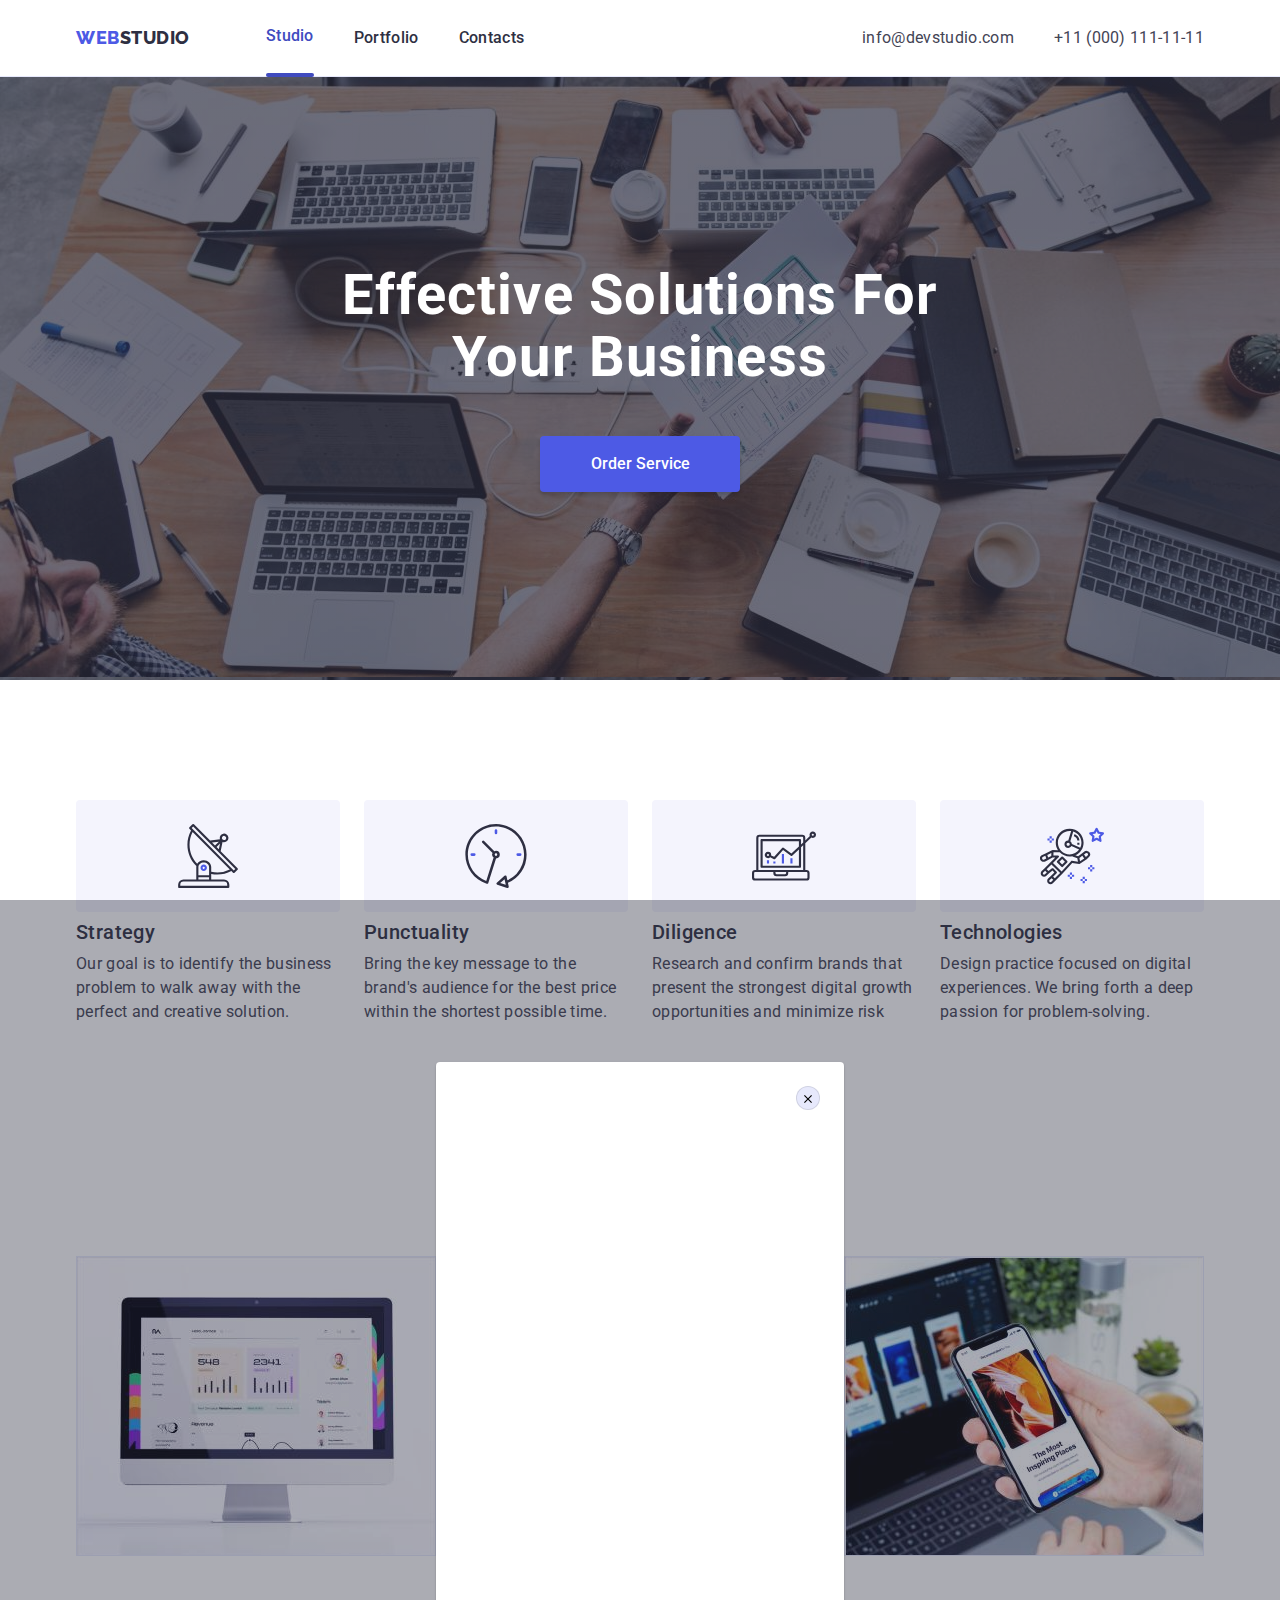
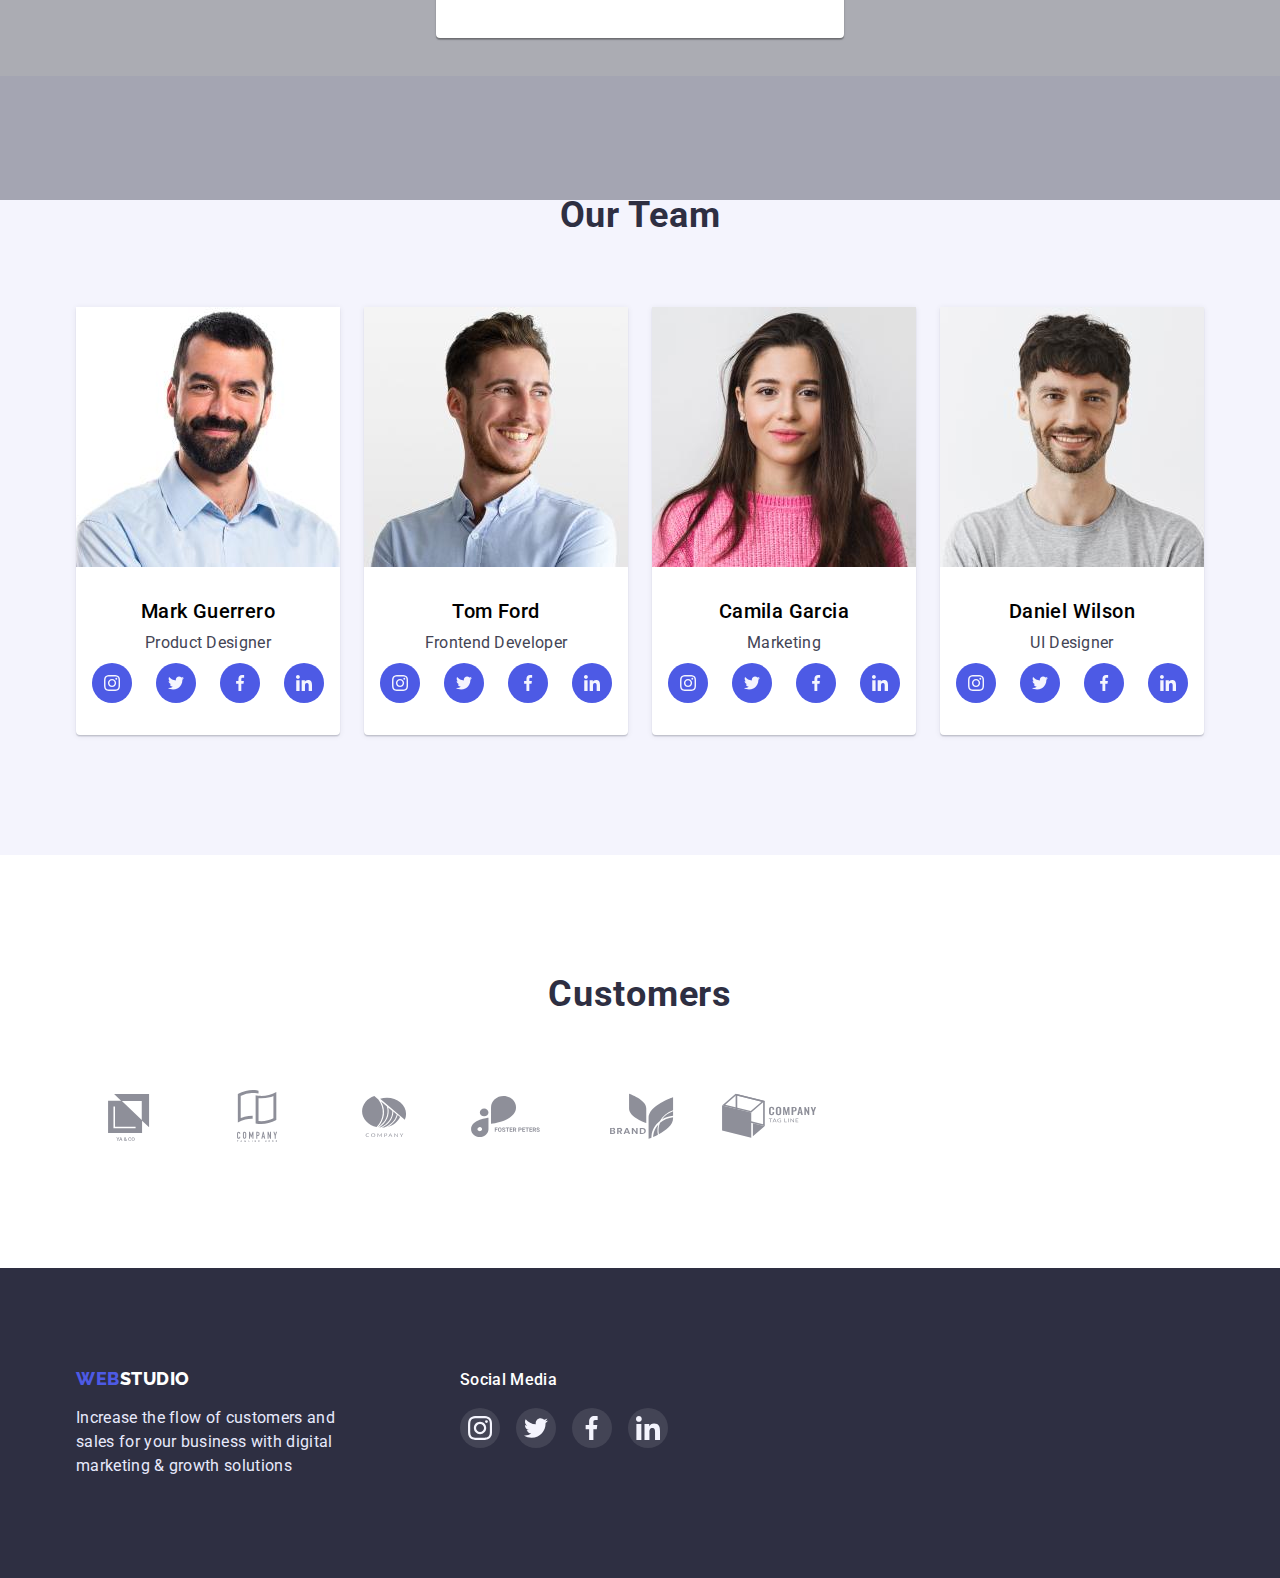
<file: index.html>
<!DOCTYPE html>
<html lang="en">
  <head>
    <title>Main Page</title>
    <meta charset="utf-8">
	<meta http-equiv="X-UA-Compatible" content="IE=edge">
    <meta name="viewport" content="width=device-width, initial-scale=1.0">
	<link rel="stylesheet" href="https://fonts.googleapis.com/css2?family=Raleway:wght@800&family=Roboto:wght@400;500;700;900&display=swap" >    
	<link rel="stylesheet" href="https://cdnjs.cloudflare.com/ajax/libs/modern-normalize/1.1.0/modern-normalize.min.css">
	<link rel="stylesheet" href="./css/styles.css">
 
</head>
  <body >
  <header class="header">
	    <div class="container page">
		<a class="logo"  href="index.html" lang="en" >Web<span class="logo-part">Studio</span></a>
    		<nav class="navigate">
		        	
		 <ul class="pages">
          <li class="page"><a class="page-link current" href="index.html">Studio</a></li>
          <li class="page"><a class="page-link" href="portfolio.html">Portfolio</a></li>
          <li class="page"><a class="page-link" href="index.html">Contacts</a></li>
        </ul>
		</nav> 
	    
      <ul class="contacts">
        <li class="contact">
		<a class="contact-link" href="mailto:info@devstudio.com">
		info@devstudio.com</a></li>
        <li class="contact">
		<a class="contact-link" href="tel:+11(000)1111111">
		+11 (000) 111-11-11</a></li>
      </ul>
	  </div>
      	  
    </header>
    <main>
	 <section class="hero">
	 <div class="container">
	  <h1 class="hero-title">Effective Solutions for Your Business</h1>
        <button class="button" data-modal-open>Order Service</button>
      </div>
	  </section>
	  
    <section class="section principles">
	<div class="container">
	 <h2 class="visually-hidden">OUR ADVANTAGES</h2>
        <ul class="principles-list">
          <li class="principles-item">
		  <div class="principles-icon">
		  <svg  class="icon-antenna-1" width="64" height="64">
			<use href="./css/images/sprite/icons.svg#icon-antenna"></use>
		  </svg></div>
            <h3 class="principles-title">Strategy</h3>
            <p class="principles-content">Our goal is to identify the business problem to walk away with the perfect and creative solution. </p>
          </li>
          <li class="principles-item">  
		  <div class="principles-icon">
			<svg  class="icon-clock-1" width="64" height="64">
				<use href="./css/images/sprite/icons.svg#icon-clock"></use>
		  </svg></div>
            <h3 class="principles-title">Punctuality</h3>
            <p class="principles-content">Bring the key message to the brand's audience for the best price within the shortest possible time.</p>
          </li>
          <li class="principles-item">
		  <div class="principles-icon">
			<svg class="icon-diagram-1" width="64" height="64">
				<use href="./css/images/sprite/icons.svg#icon-diagram"></use>
			</svg></div>
            <h3 class="principles-title">Diligence</h3>
            <p class="principles-content">
              Research and confirm brands that present the strongest digital growth opportunities and minimize risk
            </p>
          </li>
          <li class="principles-item">
		  <div class="principles-icon">
		  <svg class="icon-astronaut-1" width="64" height="64">
			<use href="./css/images/sprite/icons.svg#icon-astronaut" ></use>
		  </svg></div>
            <h3 class="principles-title">Technologies</h3>
            <p class="principles-content">Design practice focused on digital experiences. We bring forth a deep passion for problem-solving.</p>
          </li>
        </ul>
		<div class="backdrop is-hidden" data-modal>
	  <div class="modal">
	  <button class="modal-button" data-modal-close>
	  <svg class="icon-close" width="8" height="8">
		<use href="./css/images/sprite/icons.svg#icon-close"></use>
	  </svg>
	  </button>
	  </div>
	   </div>
		</div>
	  </section>
	  <section class="section services">
	  <div class="container">
	   <h3 class="services-title">What are we doing</h3>
   		<ul class="services-images">
          <li class="services-image"></li>
          <li class="services-image"></li>
          <li class="services-image"></li>
        </ul>
		</div>
	   </section>
      <section class="section team">
	  <div class="container">
	  <h2 class="team-title">Our Team</h2> 
        <ul class="team-list">
          <li class="team-item">
			<div class="team-picture"></div>
		    <div class="team-card" >
                <h3 class="team-name">Mark Guerrero</h3>
                <p class="team-profession" lang="en">Product Designer</p>
              <ul class="icons">
			  <li class="icon"><a href="#" class="team-icon">
			  <svg class="icon-instagram-card" width="16" height="16">
				<use href="./css/images/sprite/icons.svg#icon-instagram-card"></use>
			  </svg></a></li>
			  <li class="icon"><a href="#" class="team-icon">
			  <svg class="icon-twitter-card" width="16" height="16">
				<use href="./css/images/sprite/icons.svg#icon-twitter-card"></use>
			  </svg></a>
			   <li class="icon"><a href="#" class="team-icon">
			  <svg class="icon-facebook-card" width="16" height="16">
				<use href="./css/images/sprite/icons.svg#icon-facebook-card"></use>
			  </svg></a></li>
			  <li class="icon"><a href="#" class="team-icon">
			  <svg class="icon-linkedin-card" width="16" height="16">
				<use href="./css/images/sprite/icons.svg#icon-linkedin-card"></use>
			  </svg></a></li>
			  </ul>
			  </div>
          </li>
          <li class="team-item">
			<div class="team-picture"></div>
		   <div class="team-card">
                <h3 class="team-name">Tom Ford</h3>
                <p class="team-profession" lang="en">Frontend Developer</p>
             <ul class="icons">
			  <li class="icon"><a href="#" class="team-icon">
			  <svg class="icon-instagram-card" width="16" height="16">
				<use href="./css/images/sprite/icons.svg#icon-instagram-card"></use>
			  </svg></a></li>
			  <li class="icon"><a href="#" class="team-icon">
			  <svg class="icon-twitter-card" width="16" height="16">
				<use href="./css/images/sprite/icons.svg#icon-twitter-card"></use>
			  </svg></a></li>
			  <li class="icon"><a href="#" class="team-icon">
			  <svg class="icon-facebook-card" width="16" height="16">
				<use href="./css/images/sprite/icons.svg#icon-facebook-card"></use>
			  </svg></a></li>
			  <li class="icon"><a href="#" class="team-icon">
			  <svg class="icon-linkedin-card" width="16" height="16">
				<use href="./css/images/sprite/icons.svg#icon-linkedin-card"></use>
			  </svg></a></li>
			  </ul>
			 </div>
          </li>
          <li class="team-item">
			<div class="team-picture"></div>
		    <div class="team-card" >
                <h3 class="team-name">Camila Garcia</h3>
                <p class="team-profession" lang="en">Marketing</p>
              <ul class="icons">
			  <li class="icon"><a href="#" class="team-icon">
			  <svg class="icon-instagram-card" width="16" height="16">
				<use href="./css/images/sprite/icons.svg#icon-instagram-card"></use>
			  </svg></a></li>
			  <li class="icon"><a href="#" class="team-icon">
			  <svg class="icon-twitter-card" width="16" height="16">
				<use href="./css/images/sprite/icons.svg#icon-twitter-card"></use>
			  </svg></a></li>
			  <li class="icon"><a href="#" class="team-icon">
			  <svg class="icon-facebook-card" width="16" height="16">
				<use href="./css/images/sprite/icons.svg#icon-facebook-card"></use>
			  </svg></a></li>
			  <li class="icon"><a href="#" class="team-icon">
			  <svg class="icon-linkedin-card" width="16" height="16">
				<use href="./css/images/sprite/icons.svg#icon-linkedin-card"></use>
			  </svg></a></li>
			  </ul>
            </div>
          </li>
          <li class="team-item">
			<div class="team-picture"></div>
		   <div class="team-card" >  
				<h3 class="team-name">Daniel Wilson</h3>
                <p class="team-profession" lang="en">UI Designer</p>
			<ul class="icons">
			  <li class="icon"><a href="#" class="team-icon">
			  <svg class="icon-instagram-card" width="16" height="16">
				<use href="./css/images/sprite/icons.svg#icon-instagram-card"></use>
			  </svg></a></li>
			  <li class="icon"><a href="#" class="team-icon">
			  <svg class="icon-twitter-card" width="16" height="16">
				<use href="./css/images/sprite/icons.svg#icon-twitter-card"></use>
			  </svg></a></li>
			  <li class="icon"><a href="#" class="team-icon">
			  <svg class="icon-facebook-card" width="16" height="16">
				<use href="./css/images/sprite/icons.svg#icon-facebook-card"></use>
			  </svg></a></li>
			  <li class="icon"><a href="#" class="team-icon">
			  <svg class="icon-linkedin-card" width="16" height="16">
				<use href="./css/images/sprite/icons.svg#icon-linkedin-card"></use>
			  </svg></a></li>
			  </ul>
             </div>
          </li>
        </ul>
		</div>
	</section>
	<section class="section clients">
	<div class="container">
	<h2 class="clients-title">Customers<h2>
	<ul class="clients-list">
	<li class="clients-item"><a href="#" class="clients-ya">
	<svg class="icon-client-ya" width="104" height="56">
		<use href="./css/images/sprite/icons.svg#icon-client-ya"></use>
	</svg></a></li>
	<li class="clients-item"><a href="#" class="clients-mens">
	<svg class="icon-client-mens" width="104" height="56">
		<use href="./css/images/sprite/icons.svg#icon-client-mens"></use>
	</svg></a></li>
	<li class="clients-item"><a href="#" class="clients-company">
	<svg class="icon-client-company" width="104" height="56">
		<use href="./css/images/sprite/icons.svg#icon-client-company"></use>
	</svg></a></li>
	<li class="clients-item"><a href="#" class="clients-foster">
	<svg class="icon-client-foster" width="104" height="56">
		<use href="./css/images/sprite/icons.svg#icon-client-foster" ></use>
	</svg></a></li>
	<li class="clients-item"><a href="#" class="clients-brand">
	<svg class="icon-client-brand" width="104" height="56">
		<use href="./css/images/sprite/icons.svg#icon-client-brand"></use>
	</svg></a></li>
	<li class="clients-item"><a href="#" class="clients-tag">
	<svg class="icon-client-tag" width="104" height="56">
		<use href="./css/images/sprite/icons.svg#icon-client-tag" ></use>
	</svg></a></li>
	</ul>
	</div>
	</section>	
    </main>
    <footer class="footer">
	<div class="container">
	<div class="section-info">
	 <a class="logo-same" lang="en"  href="index.html">Web<span class="logo-same-part">Studio</span></a>
	  <p class="info-text">
	  Increase the flow of customers and sales for your business with digital marketing & growth solutions	
	 </p>
	 </div>
	
     <div class="networks">
	  <h2 class="networks-title">Social media</h2>
	  <ul class="networks-icons">
	  <li class="networks-item"><a href="#" class="networks-icon">
	  <svg class="icon-instagram-footer" width="24" height="24">
		<use href="./css/images/sprite/icons.svg#icon-instagram-footer"></use>
	  </svg></a></li>
	 <li class="networks-item"><a href="#" class="networks-icon">
	 <svg class="icon-twitter-footer" width="24" height="24">
		<use href="./css/images/sprite/icons.svg#icon-twitter-footer"></use>
	 </svg></a></li>
	 <li class="networks-item"><a href="#" class="networks-icon">
	 <svg class="icon-facebook-footer" width="24" height="24">
		<use href="./css/images/sprite/icons.svg#icon-facebook-footer"></use>
	 </svg></a></li>
	 <li class="networks-item"><a href="#" class="networks-icon">
	 <svg class="icon-linkedin-footer" width="24" height="24">
		<use href="./css/images/sprite/icons.svg#icon-linkedin-footer"></use>
	 </svg></a></li>
	 </ul>
	 </div>	
     </div>	 
	 </footer>
	 <script src="./js/modal.js"></script>
  </body>
</html>
</file>
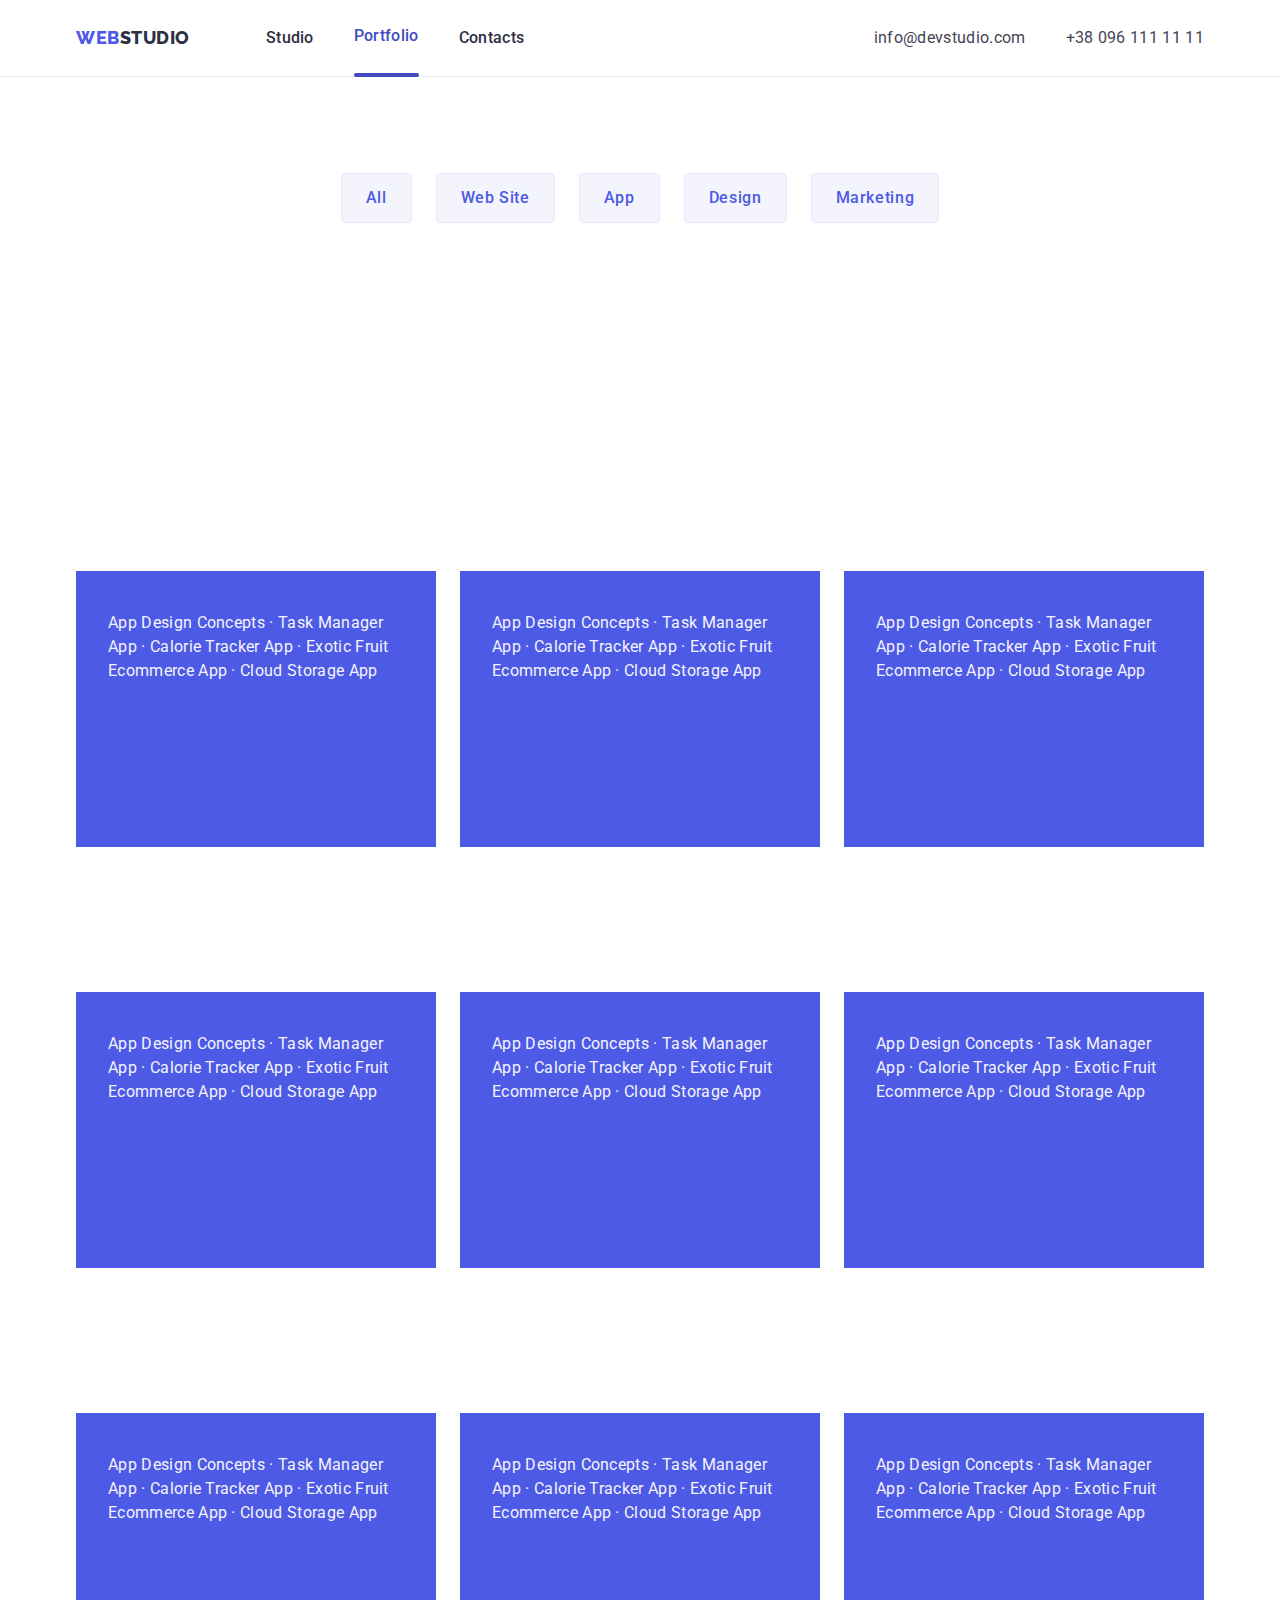
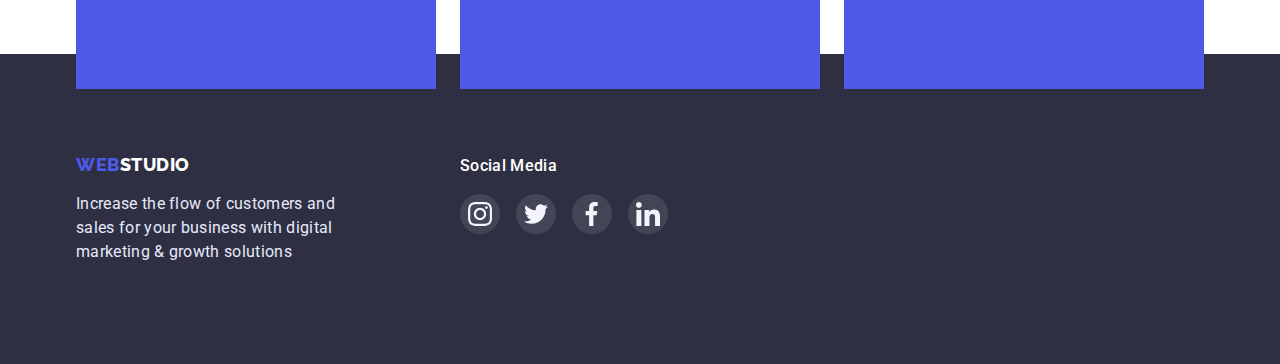
<file: portfolio.html>
<!DOCTYPE html>
<html lang="uk">
  <head>
    <title>Portfolio</title>
    <meta charset="utf-8" />
    <meta http-equiv="X-UA-Compatible" content="IE=edge" />
    <meta name="viewport" content="width=device-width, initial-scale=1.0" />
    <link
      rel="stylesheet"
      href="https://fonts.googleapis.com/css2?family=Raleway:wght@800&family=Roboto:wght@400;500;700;900&display=swap"
    />
    <link
      rel="stylesheet"
      href="https://cdnjs.cloudflare.com/ajax/libs/modern-normalize/1.1.0/modern-normalize.min.css"
    />

    <link rel="stylesheet" href="./css/styles.css" />
  </head>
  <body>
    <header class="header">
      <div class="container page">
        <a class="logo" href="index.html" lang="en"
          >Web<span class="logo-part">Studio</span></a
        >
        <nav class="navigate">
          <ul class="pages">
            <li class="page">
              <a class="page-link" href="index.html">Studio</a>
            </li>
            <li class="page">
              <a class="page-link current" href="/">Portfolio</a>
            </li>
            <li class="page">
              <a class="page-link" href="index.html">Contacts</a>
            </li>
          </ul>
        </nav>

        <ul class="contacts">
          <li class="contact">
            <a class="contact-link" href="mailto:info@devstudio.com">
              info@devstudio.com</a
            >
          </li>
          <li class="contact">
            <a class="contact-link" href="tel:+380961111111">
              +38 096 111 11 11</a
            >
          </li>
        </ul>
      </div>
    </header>
    <main>
      <section class="portfolio">
        <div class="container">
          <h1 class="visually-hidden">Buttons</h1>
          <ul class="filter-buttons">
            <li class="filter-item">
              <button type="button" class="filter-button">All</button>
            </li>
            <li class="filter-item">
              <button type="button" class="filter-button">Web Site</button>
            </li>
            <li class="filter-item">
              <button type="button" class="filter-button">App</button>
            </li>
            <li class="filter-item">
              <button type="button" class="filter-button">Design</button>
            </li>
            <li class="filter-item">
              <button type="button" class="filter-button">Marketing</button>
            </li>
          </ul>

          <ul class="cards">
            <li class="cards-item">
              <div class="cards-box">
                <div class="cards-picture"></div>
                <div class="cards-overlay">
                  <p class="cards-overlay-title">
                    App Design Concepts · Task Manager App · Calorie Tracker App
                    · Exotic Fruit Ecommerce App · Cloud Storage App
                  </p>
                </div>
              </div>
              <div class="cards-poster">
                <h2 class="cards-title">Banking App Interface Concept</h2>
                <p class="cards-text">App</p>
              </div>
            </li>
            <li class="cards-item">
              <div class="cards-box">
                <div class="cards-picture"></div>
                <div class="cards-overlay">
                  <p class="cards-overlay-title">
                    App Design Concepts · Task Manager App · Calorie Tracker App
                    · Exotic Fruit Ecommerce App · Cloud Storage App
                  </p>
                </div>
              </div>
              <div class="cards-poster">
                <h2 class="cards-title" lang="en">Cashless Payment</h2>
                <p class="cards-text" lang="en">Marketing</p>
              </div>
            </li>
            <li class="cards-item">
              <div class="cards-box">
                <div class="cards-picture"></div>
                <div class="cards-overlay">
                  <p class="cards-overlay-title">
                    App Design Concepts · Task Manager App · Calorie Tracker App
                    · Exotic Fruit Ecommerce App · Cloud Storage App
                  </p>
                </div>
              </div>
              <div class="cards-poster">
                <h2 class="cards-title" lang="en">Meditaion App</h2>
                <p class="cards-text">App</p>
              </div>
            </li>

            <li class="cards-item">
              <div class="cards-box">
                <div class="cards-picture"></div>
                <div class="cards-overlay">
                  <p class="cards-overlay-title">
                    App Design Concepts · Task Manager App · Calorie Tracker App
                    · Exotic Fruit Ecommerce App · Cloud Storage App
                  </p>
                </div>
              </div>
              <div class="cards-poster">
                <h2 class="cards-title">Taxi Service</h2>
                <p class="cards-text">Marketing</p>
              </div>
            </li>
            <li class="cards-item">
              <div class="cards-box">
                <div class="cards-picture"></div>
                <div class="cards-overlay">
                  <p class="cards-overlay-title">
                    App Design Concepts · Task Manager App · Calorie Tracker App
                    · Exotic Fruit Ecommerce App · Cloud Storage App
                  </p>
                </div>
              </div>
              <div class="cards-poster">
                <h2 class="cards-title" lang="en">Screen Illustrations</h2>
                <p class="cards-text" lang="en">Design</p>
              </div>
            </li>
            <li class="cards-item">
              <div class="cards-box">
                <div class="cards-picture"></div>
                <div class="cards-overlay">
                  <p class="cards-overlay-title">
                    App Design Concepts · Task Manager App · Calorie Tracker App
                    · Exotic Fruit Ecommerce App · Cloud Storage App
                  </p>
                </div>
              </div>
              <div class="cards-poster">
                <h2 class="cards-title" lang="en">Online Courses</h2>
                <p class="cards-text">Marketing</p>
              </div>
            </li>

            <li class="cards-item">
              <div class="cards-box">
                <div class="cards-picture"></div>
                <div class="cards-overlay">
                  <p class="cards-overlay-title">
                    App Design Concepts · Task Manager App · Calorie Tracker App
                    · Exotic Fruit Ecommerce App · Cloud Storage App
                  </p>
                </div>
              </div>
              <div class="cards-poster">
                <h2 class="cards-title" lang="en">Instagram Stories Concept</h2>
                <p class="cards-text">Design</p>
              </div>
            </li>
            <li class="cards-item">
              <div class="cards-box">
                <div class="cards-picture"></div>
                <div class="cards-overlay">
                  <p class="cards-overlay-title">
                    App Design Concepts · Task Manager App · Calorie Tracker App
                    · Exotic Fruit Ecommerce App · Cloud Storage App
                  </p>
                </div>
              </div>
              <div class="cards-poster">
                <h2 class="cards-title" lang="en">Organic Food</h2>
                <p class="cards-text" lang="en">Web Site</p>
              </div>
            </li>
            <li class="cards-item">
              <div class="cards-box">
                <div class="cards-picture"></div>
                <div class="cards-overlay">
                  <p class="cards-overlay-title">
                    App Design Concepts · Task Manager App · Calorie Tracker App
                    · Exotic Fruit Ecommerce App · Cloud Storage App
                  </p>
                </div>
              </div>
              <div class="cards-poster">
                <h2 class="cards-title" lang="en">Fresh Coffee</h2>
                <p class="cards-text">Web Site</p>
              </div>
            </li>
          </ul>
        </div>
      </section>
    </main>
    <footer class="container footer-portfolio">
      <div class="container">
        <div class="section-info">
          <a class="logo-same" lang="en" href="index.html"
            >Web<span class="logo-same-part">Studio</span></a
          >
          <p class="info-text">
            Increase the flow of customers and sales for your business with
            digital marketing & growth solutions
          </p>
        </div>
        <div class="networks">
          <h2 class="networks-title">Social media</h2>
          <ul class="networks-icons">
            <li class="networks-item">
              <a href="#" class="networks-icon">
                <svg class="icon-instagram-footer" width="24" height="24">
                  <use
                    href="./css/images/sprite/icons.svg#icon-instagram-footer"
                  ></use></svg
              ></a>
            </li>
            <li class="networks-item">
              <a href="#" class="networks-icon">
                <svg class="icon-twitter-footer" width="24" height="24">
                  <use
                    href="./css/images/sprite/icons.svg#icon-twitter-footer"
                  ></use></svg
              ></a>
            </li>
            <li class="networks-item">
              <a href="#" class="networks-icon">
                <svg class="icon-facebook-footer" width="24" height="24">
                  <use
                    href="./css/images/sprite/icons.svg#icon-facebook-footer"
                  ></use></svg
              ></a>
            </li>
            <li class="networks-item">
              <a href="#" class="networks-icon">
                <svg class="icon-linkedin-footer" width="24" height="24">
                  <use
                    href="./css/images/sprite/icons.svg#icon-linkedin-footer"
                  ></use></svg
              ></a>
            </li>
          </ul>
        </div>
      </div>
    </footer>
    <script src="./js/modal.js"></script>
  </body>
</html>
</file>
<file: css/styles.css>
:root {
  --selection-color: #404bbf;
  --footer-icon-background: #31d0aa;
  --team-icon-background: #4d5ae5;
  --logo-color: #4d5ae5;
  --logo-footer-color: #f4f4fd;
  --text-footer-color: #e7e9fc;
  --logo-footer-color: #ffffff;
  --hero-color: #2f303a;
  --background-first: #ffffff;
  --background-second: #f4f4fd;
  --background-third: #ffffff;
  --background-header: #ffffff;
  --primary-text-color: #2e2f42;
  --secondary-text-color: #434455;
  --background-third-color: #757575;
  --portfolio-background: #ffffff;
  --button-background: #4d5ae5;
  --button-background-second: #f4f4fd;
  --filter-button-color: #4d5ae5;
  --icons-first-background: #ffffff;
  --icons-second-background: #f4f4fd;
  --icons-third-background: #ffffff;
  --twitter-foot-background: #2196f3;
  --icons-foot-background: rgba(255, 255, 255, 0.1);
  --likedin-background: #2196f3;
  --icons-border-color: #8e8f99;
  --primary-white-color: #ffffff;
  --third-text-color: #ffffff;
  --border-color: #e7e9fc;
  --modal-batton-background: #e7e9fc;
  --logo-part-color: #2e2f42;
  --footer-background: #2e2f42;
  --text-border-color: #eeeeee;
  --card-border-color: #e7e9fc;
  --card-background-color: #ffffff;
  --backdrop-background-color: #ffffff;
  --contacts-footer-background: rgba(255, 255, 255, 0.6);
}
*,
*::before,
*::after {
  margin: 0;
  padding: 0;
}
body {
  font-family: "Roboto", sans-serif;
  font-size: 14px;
  background: var(--primary-white-color);
}

.container {
  width: 1158px;
  padding-left: 15px;
  padding-right: 15px;
  margin: 0 auto;
}
.section {
  padding-top: 120px;
  padding-bottom: 120px;
}
.header {
  display: flex;
  border-bottom: 1px solid var(--border-color);
}

.portfolio {
  padding-top: 96px;
  padding-bottom: 120px;
  background: var(--portfolio-background);
}

.hero {
  max-width: 1440px;
  margin: 0 auto;
  padding-top: 188px;
  padding-bottom: 188px;
  background-repeat: no-repeat;
  background-position: center;
  background: linear-gradient(rgba(46, 47, 66, 0.7), rgba(46, 47, 66, 0.7)),
    url("images/people-office 1.jpg");
}

.navigate {
  display: flex;
  align-items: center;
}
.backdrop {
  position: fixed;
  display: flex;
  top: 0;
  left: 0;
  width: 100%;
  height: 100%;
  align-items: center;
  justify-content: center;
  background: rgba(46, 47, 66, 0.4);
  transition: transform 250ms cubic-bezier(0.4, 0, 0.2, 1);
}
.modal {
  position: absolute;
  width: 408px;
  height: 576px;
  background: var(--backdrop-background-color);
  box-shadow: 0px 1px 3px rgba(0, 0, 0, 0.12), 0px 1px 1px rgba(0, 0, 0, 0.14),
    0px 2px 1px rgba(0, 0, 0, 0.2);
  border-radius: 4px;
  transform: translateY(0%);
  transition: transform 250ms cubic-bezier(0.4, 0, 0.2, 1);
}
.backdrop.is-hidden {
  transform: translateY(100%);
}
.modal-button {
  position: relative;
  box-sizing: border-box;
  border-radius: 12px;
  height: 24px;
  width: 24px;
  align-items: center;
  justify-content: center;
  top: 24px;
  left: 360px;
  background: var(--modal-batton-background);
  border: 1px solid rgba(0, 0, 0, 0.1);
  transition: background 250ms cubic-bezier(0.4, 0, 0.2, 1);
}

.modal-button:hover .icon-close,
.modal-button:focus .icon-close {
  fill: var(--primary-white-color);
}
.modal-button:hover,
.modal-button:focus {
  background: var(--selection-color);
}
.icon-close {
  fill: #000000;
  transition: fill 250ms cubic-bezier(0.4, 0, 0.2, 1);
}
.logo {
  font-family: "Raleway";
  font-style: normal;
  font-weight: 800;
  font-size: 18px;
  line-height: 1.3;
  text-decoration: none;
  /* identical to box height */
  letter-spacing: 0.03em;
  text-transform: uppercase;
  color: var(--logo-color);
  display: flex;
  padding-top: 24px;
  padding-bottom: 24px;
  flex: none;
  order: 0;
  flex-grow: 0;
  transition: outline 250ms cubic-bezier(0.4, 0, 0.2, 1);
}
.logo:focus {
  outline: 0;
}
.logo-part {
  font-family: "Raleway";
  font-style: normal;
  font-weight: 800;
  font-size: 18px;
  letter-spacing: 0.03em;
  line-height: 1.3;
  text-transform: uppercase;
  color: var(--logo-part-color);
  flex: none;
  order: 1;
  flex-grow: 0;
}

.pages {
  display: flex;
  list-style: none;
  margin-left: 76px;
  gap: 40px;
}
.page {
  display: flex;
  align-items: center;
}
.page-link {
  display: block;
  padding-top: 24px;
  padding-bottom: 24px;
  font-size: 16px;
  font-weight: 500;
  line-height: 1.5;
  letter-spacing: 0.02em;
  color: var(--primary-text-color);
  text-decoration: none;
  flex: none;
  order: 0;
  flex-grow: 0;
  transition: color 250ms cubic-bezier(0.4, 0, 0.2, 1);
}
.page-link.current {
  color: var(--selection-color);
}
.page-link-portfolio.current {
  color: var(--selection-color);
}
.current::after {
  display: block;
  position: relative;
  content: "";
  width: 100%;
  height: 4px;
  bottom: -25px;
  border-radius: 2px;
  background-color: var(--selection-color);
}

.page-link:hover,
.page-link:focus {
  outline: 0;
  color: var(--selection-color);
}

.contacts {
  display: flex;
  list-style: none;
  align-items: center;
  margin-left: auto;
  gap: 40px;
}
.contact-link {
  text-decoration: none;
  font-weight: 400;
  font-size: 16px;
  line-height: 1.5;
  letter-spacing: 0.02em;
  color: var(--secondary-text-color);
  transition: color 250ms cubic-bezier(0.4, 0, 0.2, 1);
}

.contact-link:hover,
.contact-link:focus {
  outline: 0;
  color: var(--selection-color);
}

.hero-title {
  width: 696px;
  margin: 0 auto;
  font-weight: 700;
  font-size: 56px;
  line-height: 1.1;
  /* or 136% */
  text-align: center;
  letter-spacing: 0.02em;
  text-transform: capitalize;
  background-color: transparent;
  color: var(--third-text-color);
}

.button {
  display: block;
  margin: 0 auto;
  min-width: 200px;
  height: 56px;
  font-size: 16px;
  line-height: 1.5;
  margin-top: 48px;
  padding: 16px 32px;
  border: none;
  cursor: pointer;
  color: var(--third-text-color);
  background: var(--button-background);
  box-shadow: 0px 4px 4px rgba(0, 0, 0, 0.15);
  border-radius: 4px;
  font-weight: 500;
  transition: background 250ms cubic-bezier(0.4, 0, 0.2, 1);
}
.button:hover,
.button:focus {
  outline: 0;
  background: var(--selection-color);
}

.principles-icon {
  display: flex;
  height: 112px;
  width: 264px;
  justify-content: center;
  align-items: center;
  margin-bottom: 8px;
  background: var(--icons-second-background);
  border-radius: 4px;
}

.principles {
  display: flex;
  background: var(--background-first);
}
.principles-list {
  display: flex;
  list-style: none;
  text-decoration: none;
  gap: 24px;
}

.visually-hidden {
  position: absolute;
  white-space: nowrap;
  width: 1px;
  height: 1px;
  overflow: hidden;
  border: 0;
  padding: 0;
  clip: rect(0 0 0 0);
  clip-path: inset(50%);
  margin: -1px;
}
.principles-title {
  font-weight: 500;
  font-size: 20px;
  line-height: 1.2;
  letter-spacing: 0.02em;
  text-transform: capitalize;
  color: var(--primary-text-color);
}

.principles-content {
  margin-top: 8px;
  font-size: 16px;
  line-height: 1.5;
  /* or 171% */
  letter-spacing: 0.02em;
  color: var(--secondary-text-color);
}
.services {
  padding-top: 0;
  background: var(--background-first);
}

.services-title {
  text-decoration: none;
  font-weight: 700;
  font-size: 36px;
  line-height: 1.1;
  text-align: center;
  letter-spacing: 0.02em;
  text-transform: capitalize;
  color: var(--primary-text-color);
}
.services-images {
  list-style: none;
  display: flex;
  margin-top: 72px;
  gap: 24px;
}
.services-image:nth-child(1) {
  width: 360px;
  height: 300px;
  background-repeat: no-repeat;
  background-position: center;
  background: linear-gradient(
      0deg,
      rgba(77, 90, 229, 0.1),
      rgba(77, 90, 229, 0.1)
    ),
    url("images/img1.jpg");
  background-blend-mode: soft-light, normal;
  border: 1px solid #e7e9fc;
  flex: none;
  order: 0;
  flex-grow: 0;
}
.services-image:nth-child(2) {
  width: 360px;
  height: 300px;
  background-repeat: no-repeat;
  background-position: center;
  background: linear-gradient(
      0deg,
      rgba(77, 90, 229, 0.1),
      rgba(77, 90, 229, 0.1)
    ),
    url("images/img2.jpg");
  background-blend-mode: soft-light, normal;
  border: 1px solid #e7e9fc;
  flex: none;
  order: 0;
  flex-grow: 0;
}
.services-image:nth-child(3) {
  width: 360px;
  height: 300px;
  background-repeat: no-repeat;
  background-position: center;
  background: linear-gradient(
      0deg,
      rgba(77, 90, 229, 0.1),
      rgba(77, 90, 229, 0.1)
    ),
    url("images/img3.jpg");
  background-blend-mode: soft-light, normal;
  border: 1px solid #e7e9fc;
  flex: none;
  order: 0;
  flex-grow: 0;
}

.icons {
  display: flex;
  margin-left: 16px;
  list-style: none;
  gap: 24px;
}

.team-icon {
  display: flex;
  height: 40px;
  width: 40px;
  align-items: center;
  justify-content: center;
  border-radius: 50%;
  background: var(--team-icon-background);
  transition: background 250ms cubic-bezier(0.4, 0, 0.2, 1);
}
.team-icon:hover,
.team-icon:focus {
  outline: 0;
  background: var(--selection-color);
}
.team-item:nth-child(1) > .team-picture {
  width: 264px;
  height: 260px;
  background: url("images/img4.jpg");
  mix-blend-mode: normal;
  /* Inside auto layout */
  flex: none;
  order: 0;
  flex-grow: 0;
}
.team-item:nth-child(2) > .team-picture {
  width: 264px;
  height: 260px;
  background: url("images/img5.jpg");
  mix-blend-mode: normal;
  /* Inside auto layout */
  flex: none;
  order: 0;
  flex-grow: 0;
}
.team-item:nth-child(3) > .team-picture {
  width: 264px;
  height: 260px;
  background: url("images/img6.jpg");
  mix-blend-mode: normal;
  /* Inside auto layout */
  flex: none;
  order: 0;
  flex-grow: 0;
}
.team-item:nth-child(4) > .team-picture {
  width: 264px;
  height: 260px;
  background: url("images/img7.jpg");
  mix-blend-mode: normal;
  /* Inside auto layout */
  flex: none;
  order: 0;
  flex-grow: 0;
}

.clients {
  display: flex;
  display: block;
}
.clients-list {
  display: flex;
  list-style: none;
  gap: 24px;
  margin-top: 72px;
}
.clients-title {
  font-weight: 700;
  font-size: 36px;
  line-height: 1.1;
  text-align: center;
  letter-spacing: 0.02em;
  text-transform: capitalize;
  color: var(--primary-text-color);
}

.clients-icon {
  display: flex;
  width: 168px;
  height: 88px;
  align-items: center;
  justify-content: center;
  border: 1px solid var(--icons-border-color);
  border-radius: 4px;
  background: var(--icons-third-background);
  transition: border 250ms cubic-bezier(0.4, 0, 0.2, 1);
}
.icon-client-ya {
  fill: #8e8f99;
  transition: fill 250ms cubic-bezier(0.4, 0, 0.2, 1);
}
.clients-icon:hover,
.clients-icon:focus {
  border: 1px solid var(--selection-color);
}
.clients-icon:hover .icon-client-ya,
.client-icon:focus .icon-client-ya {
  outline: 0;
  fill: var(--selection-color);
}

.icon-client-mens {
  fill: #8e8f99;
  transition: fill 250ms cubic-bezier(0.4, 0, 0.2, 1);
}
.clients-icon:hover .icon-client-mens,
.clients-icon:focus .icon-client-mens {
  outline: 0;
  fill: var(--selection-color);
}
.icon-client-company {
  fill: #8e8f99;
  transition: fill 250ms cubic-bezier(0.4, 0, 0.2, 1);
}
.clients-icon:hover .icon-client-company,
.clients-icon:focus .icon-client-company {
  outline: 0;
  fill: var(--selection-color);
}
.icon-client-foster {
  fill: #8e8f99;
  transition: fill 250ms cubic-bezier(0.4, 0, 0.2, 1);
}
.clients-icon:hover .icon-client-foster,
.clients-icon:focus .icon-client-foster {
  outline: 0;
  fill: var(--selection-color);
}
.icon-client-brand {
  fill: #8e8f99;
  transition: fill 250ms cubic-bezier(0.4, 0, 0.2, 1);
}
.clients-icon:hover .icon-client-brand,
.clients-icon:focus .icon-client-brand {
  outline: 0;
  fill: var(--selection-color);
}
.icon-client-tag {
  fill: #8e8f99;
  transition: fill 250ms cubic-bezier(0.4, 0, 0.2, 1);
}
.clients-icon:hover .icon-client-tag,
.clients-icon:focus .icon-client-tag {
  outline: 0;
  fill: var(--selection-color);
}

.team {
  background: var(--background-second);
}

.team-title {
  font-weight: 700;
  font-size: 36px;
  line-height: 1.1;
  text-align: center;
  letter-spacing: 0.02em;
  text-transform: capitalize;
  color: var(--primary-text-color);
}
.team-list {
  display: flex;
  list-style: none;
  margin-top: 72px;
  gap: 24px;
}
.team-name {
  font-weight: 500;
  font-size: 20px;
  line-height: 1.2;
  /* identical to box height */
  text-align: center;
  letter-spacing: 0.02em;
  flex: none;
  order: 0;
  flex-grow: 0;
}
.team-item {
  background: var(--primary-white-color);
  box-shadow: 0px 1px 6px rgba(46, 47, 66, 0.08),
    0px 1px 1px rgba(46, 47, 66, 0.16), 0px 2px 1px rgba(46, 47, 66, 0.08);
  border-radius: 0px 0px 4px 4px;
}

.team-card {
  padding-top: 32px;
  padding-bottom: 32px;
}

.team-profession {
  margin-top: 8px;
  margin-bottom: 8px;
  font-size: 16px;
  line-height: 1.5;
  /* identical to box height */
  text-align: center;
  letter-spacing: 0.02em;
  color: var(--secondary-text-color);
}

.filter-buttons {
  display: flex;
  list-style: none;
  justify-content: center;
  gap: 24px;
}
.filter-button {
  cursor: pointer;
  padding-left: 24px;
  padding-top: 12px;
  padding-bottom: 12px;
  padding-right: 24px;
  border-radius: 4px;
  font-weight: 500;
  font-size: 16px;
  line-height: 1.5;
  /* identical to box height, or 162% */
  text-align: center;
  letter-spacing: 0.04em;
  color: var(--filter-button-color);
  background: var(--button-background-second);
  border: 1px solid var(--border-color);
  flex: none;
  order: 1;
  flex-grow: 0;
  transition: 250ms cubic-bezier(0.4, 0, 0.2, 1);
}

.filter-button:hover,
.filter-button:focus {
  color: var(--third-text-color);
  box-shadow: 0px 3px 1px rgba(0, 0, 0, 0.1), 0px 2px 1px rgba(0, 0, 0, 0.08),
    0px 2px 2px rgba(0, 0, 0, 0.12);
  border-radius: 4px;
  background: var(--selection-color);
  border-color: transparent;
  flex: none;
  order: 0;
  flex-grow: 0;
}
.cards-picture {
  display: flex;
  overflow: hidden;
}

.cards-picture:hover,
.cards-item:hover .cards-overlay {
  transform: translateY(0%);
}
.cards-overlay {
  display: flex;
  width: 360px;
  background: #4d5ae5;
  background-blend-mode: soft-light;
  mix-blend-mode: normal;
  transform: translateY(100%);
  transition: transform 250ms cubic-bezier(0.4, 0, 0.2, 1);
}
.cards-overlay-title {
  display: flex;
  padding-left: 32px;
  padding-top: 40px;
  padding-bottom: 164px;
  padding-right: 32px;
  font-weight: 400;
  font-size: 16px;
  line-height: 1.5;
  /* or 156% */
  letter-spacing: 0.02em;
  color: #f4f4fd;
  background: #4d5ae5;
  background-blend-mode: soft-light;
  mix-blend-mode: normal;
}
.cards {
  display: flex;
  flex-wrap: wrap;
  list-style: none;
  margin-top: 72px;
  padding: 0;
  gap: 24px;
}
.cards-item {
  transition: box-shadow 250ms cubic-bezier(0.4, 0, 0.2, 1);
}
.cards-item:hover,
.cards-item:focus {
  box-shadow: 0px 1px 6px rgba(46, 47, 66, 0.08),
    0px 1px 1px rgba(46, 47, 66, 0.16), 0px 2px 1px rgba(46, 47, 66, 0.08);
}

.cards-item:nth-child(1) > .cards-picture {
  width: 360px;
  height: 300px;
  background: linear-gradient(
      0deg,
      rgba(77, 90, 229, 0.1),
      rgba(77, 90, 229, 0.1)
    ),
    url("images/imgp1.jpg");
  background-blend-mode: soft-light, normal;
  mix-blend-mode: normal;
}
.cards-item:nth-child(2) > .cards-picture {
  width: 360px;
  height: 300px;
  background: linear-gradient(
      0deg,
      rgba(77, 90, 229, 0.1),
      rgba(77, 90, 229, 0.1)
    ),
    url("images/imgp2.jpg");
  background-blend-mode: soft-light, normal;
  mix-blend-mode: normal;
}
.cards-item:nth-child(3) > .cards-picture {
  width: 360px;
  height: 300px;
  background: linear-gradient(
      0deg,
      rgba(77, 90, 229, 0.1),
      rgba(77, 90, 229, 0.1)
    ),
    url("images/imgp3.jpg");
  mix-blend-mode: normal;
}
.cards-item:nth-child(4) > .cards-picture {
  width: 360px;
  height: 300px;
  background: linear-gradient(
      0deg,
      rgba(77, 90, 229, 0.1),
      rgba(77, 90, 229, 0.1)
    ),
    url("images/imgp4.jpg");
  background-blend-mode: soft-light, normal;
}
.cards-item:nth-child(5) > .cards-picture {
  width: 360px;
  height: 300px;
  background: linear-gradient(
      0deg,
      rgba(77, 90, 229, 0.1),
      rgba(77, 90, 229, 0.1)
    ),
    url("images/imgp5.jpg");
  background-blend-mode: soft-light, normal;
  mix-blend-mode: normal;
}
.cards-item:nth-child(6) > .cards-picture {
  width: 360px;
  height: 300px;
  background: linear-gradient(
      0deg,
      rgba(77, 90, 229, 0.1),
      rgba(77, 90, 229, 0.1)
    ),
    url("images/imgp6.jpg");
  background-blend-mode: soft-light, normal;
  mix-blend-mode: normal;
}
.cards-item:nth-child(7) > .cards-picture {
  width: 360px;
  height: 300px;
  background: linear-gradient(
      0deg,
      rgba(77, 90, 229, 0.1),
      rgba(77, 90, 229, 0.1)
    ),
    url("images/imgp7.jpg");
  background-blend-mode: soft-light, normal;
}
.cards-item:nth-child(8) > .cards-picture {
  width: 360px;
  height: 300px;
  background: linear-gradient(
      0deg,
      rgba(77, 90, 229, 0.1),
      rgba(77, 90, 229, 0.1)
    ),
    url("images/imgp8.jpg");
  background-blend-mode: soft-light, normal;
  mix-blend-mode: normal;
}
.cards-item:nth-child(9) > .cards-picture {
  width: 360px;
  height: 300px;
  background: linear-gradient(
      0deg,
      rgba(77, 90, 229, 0.1),
      rgba(77, 90, 229, 0.1)
    ),
    url("images/imgp9.jpg");
  background-blend-mode: soft-light, normal;
  mix-blend-mode: normal;
}
.cards-poster {
  text-decoration: none;
  padding-top: 32px;
  padding-bottom: 32px;
  border: 1px solid var(--card-border-color);
  border-top: none;
}

.cards-title {
  margin-left: 16px;
  font-weight: 500;
  font-size: 20px;
  line-height: 1.2;
  /* identical to box height, or 200% */
  color: var(--primary-text-color);
  letter-spacing: 0.02em;
  flex: none;
  order: 0;
  flex-grow: 0;
}
.cards-text {
  margin-left: 16px;
  margin-top: 8px;
  font-size: 16px;
  line-height: 1.5;
  /* identical to box height, or 188% */
  letter-spacing: 0.02em;
  color: var(--secondary-text-color);
  flex: none;
  order: 1;
  flex-grow: 0;
}

.footer {
  padding-top: 100px;
  padding-bottom: 100px;
  background: var(--footer-background);
}
.footer .container {
  display: flex;
  align-items: baseline;
}

.section-info {
  display: flex;
  display: block;
}

.logo-same {
  text-decoration: none;
  font-family: "Raleway";
  font-weight: 800;
  font-size: 18px;
  line-height: 1.2;
  /* identical to box height */
  letter-spacing: 0.03em;
  text-transform: uppercase;
  color: var(--logo-color);
  transition: outline 250ms cubic-bezier(0.4, 0, 0.2, 1);
}
.logo-same:focus {
  outline: 0;
}
.logo-same-part {
  font-family: "Raleway";
  font-weight: 800;
  font-size: 18px;
  line-height: 1.2;
  /* identical to box height */
  letter-spacing: 0.03em;
  text-transform: uppercase;
  color: var(--logo-footer-color);
}

.info-text {
  display: flex;
  margin-top: 16px;
  width: 264px;
  font-style: normal;
  font-size: 16px;
  line-height: 1.5;
  letter-spacing: 0.02em;
  color: var(--text-footer-color);
}

.networks {
  display: flex;
  display: block;
  margin-left: 120px;
}
.networks-title {
  font-size: 16px;
  font-style: normal;
  font-weight: 500;
  line-height: 1.5;
  letter-spacing: 0.02em;
  text-transform: capitalize;
  color: var(--third-text-color);
}

.networks-icons {
  display: flex;
  margin-top: 16px;
  list-style: none;
  gap: 16px;
}

.networks-icon:nth-child(1) {
  display: flex;
  box-sizing: border-box;
  width: 40px;
  height: 40px;
  border-radius: 50%;
  background: var(--icons-foot-background);
  align-items: center;
  justify-content: center;
  transition: background 250ms cubic-bezier(0.4, 0, 0.2, 1);
}
.networks-icon:nth-child(1):hover,
.networks-icon:nth-child(1):focus {
  outline: 0;
  background: var(--footer-icon-background);
}
.networks-icon:nth-child(2) {
  display: flex;
  box-sizing: border-box;
  width: 40px;
  height: 40px;
  border-radius: 50%;
  background: var(--icons-foot-background);
  align-items: center;
  justify-content: center;
}
.networks-icon:nth-child(2):hover,
.networks-icon:nth-child(2):focus {
  outline: 0;
  background: var(--footer-icon-background);
}
.networks-icon:nth-child(3) {
  display: flex;
  box-sizing: border-box;
  width: 40px;
  height: 40px;
  border-radius: 50%;
  background: var(--icons-foot-background);
  align-items: center;
  justify-content: center;
}
.networks-icon:nth-child(3):hover,
.networks-icon:nth-child(3):focus {
  outline: 0;
  background: var(--footer-icon-background);
}
.networks-icon:nth-child(4) {
  display: flex;
  box-sizing: border-box;
  width: 40px;
  height: 40px;
  border-radius: 50%;
  background: var(--icons-foot-background);
  align-items: center;
  justify-content: center;
}
.networks-icon:nth-child(4):hover,
.networks-icon:nth-child(4):focus {
  outline: 0;
  background: var(--footer-icon-background);
}
.footer-portfolio {
  width: 100%;
  padding-top: 100px;
  padding-bottom: 100px;
  background: var(--footer-background);
}
.footer-portfolio .container {
  display: flex;
  align-items: baseline;
}
</file>
